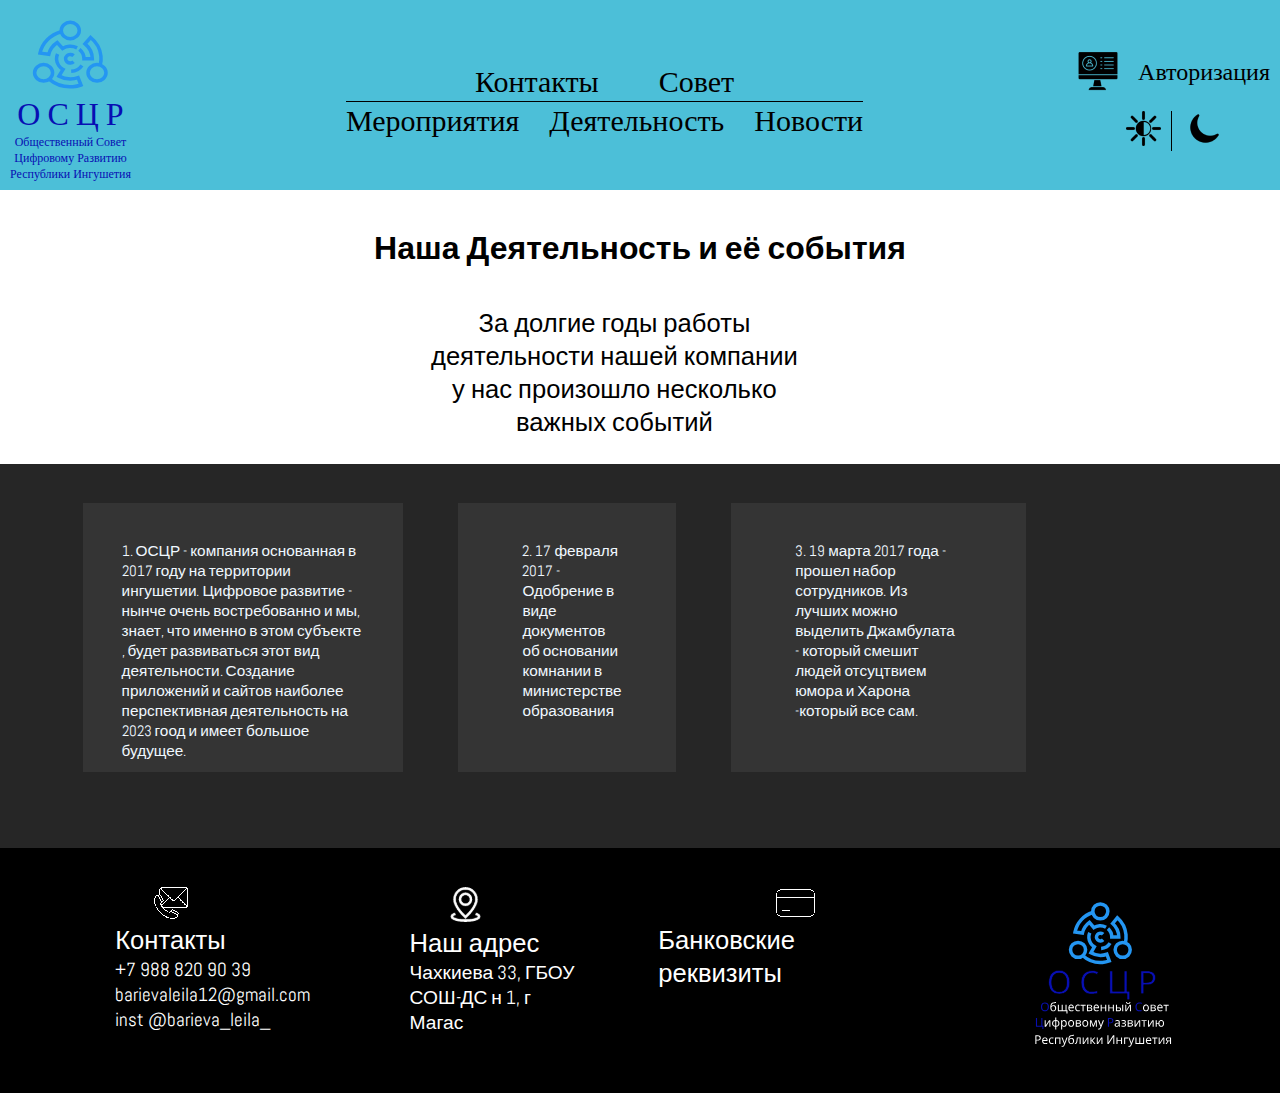
<file: Деятельность/index1.html>
<!DOCTYPE html>
<html lang="en">
<head>
    <meta charset="UTF-8">
    <meta name="viewport" content="width=device-width, initial-scale=1.0">
    <title>Document</title>
    <link rel="stylesheet" href="main.css">
</head>
<body>
    <header class="header">
        <div class="container header__container">
            <div class="header__column">
                <div class="header__logo">

                   <a href="glav\index.html"> <svg xmlns="http://www.w3.org/2000/svg" width="76" height="69" viewBox="0 0 76 69" fill="none">
                        <path d="M45.08 27.91C42.8133 26.73 40.1634 26.12 37.3601 26.29C34.8306 26.44 32.4983 27.22 30.5491 28.43L25.2273 22.57C21.0334 25.39 17.9674 29.53 16.7848 34.33L8.01367 33.14C10.1928 23.08 18.3068 14.78 29.1365 11.73" stroke="#2496F2" stroke-width="3.5" stroke-miterlimit="10"/>
                        <path d="M25.5891 34.02C24.8116 35.74 24.4393 37.65 24.5817 39.64C24.735 41.75 25.4577 43.71 26.5965 45.39C27.7244 47.06 29.2683 48.46 31.0751 49.48L26.9798 56.09C30.2867 57.89 34.1412 58.93 38.2694 58.93C41.0179 58.93 43.635 58.47 46.0659 57.64L48.9677 65.02C46.4382 65.87 43.7445 66.44 40.9303 66.66C31.9511 67.38 23.5305 64.5 17.3765 59.34" stroke="#2496F2" stroke-width="3.5" stroke-miterlimit="10"/>
                        <path d="M49.9204 45.4502C47.6647 48.7402 43.7664 51.0302 39.2002 51.3002" stroke="#2496F2" stroke-width="3.5" stroke-miterlimit="10"/>
                        <path d="M41.5886 41.7899C40.7564 42.5599 39.6724 42.9799 38.5664 43.0399C37.2852 43.1099 35.9822 42.6999 34.9966 41.8199C34.1097 41.0199 33.6498 39.9699 33.6169 38.9099C33.5841 37.7899 34.033 36.6599 34.9638 35.7999C35.588 35.2199 36.3545 34.8499 37.1538 34.6599C38.0298 34.4599 38.9497 34.4999 39.8038 34.7699C40.4389 34.9699 41.0411 35.2999 41.5448 35.7699" stroke="#2496F2" stroke-width="3.5" stroke-miterlimit="10"/>
                        <path d="M47.3916 29.4598C50.2058 31.7498 51.9797 35.0898 51.9797 38.7998H60.3238C60.3238 32.8598 57.5096 27.5198 53.031 23.8398L58.6374 17.5098C64.3644 22.1198 68.2407 28.6698 68.9525 36.1598C69.2481 39.2198 68.9963 42.2098 68.2626 45.0398" stroke="#2496F2" stroke-width="3.5" stroke-miterlimit="10"/>
                        <path d="M38.2704 18.7301C43.2354 18.7301 47.2605 15.0543 47.2605 10.5201C47.2605 5.9858 43.2354 2.31006 38.2704 2.31006C33.3053 2.31006 29.2803 5.9858 29.2803 10.5201C29.2803 15.0543 33.3053 18.7301 38.2704 18.7301Z" stroke="#2496F2" stroke-width="3.5" stroke-miterlimit="10"/>
                        <path d="M65.0096 61.0201C69.9747 61.0201 73.9997 57.3444 73.9997 52.8101C73.9997 48.2758 69.9747 44.6001 65.0096 44.6001C60.0445 44.6001 56.0195 48.2758 56.0195 52.8101C56.0195 57.3444 60.0445 61.0201 65.0096 61.0201Z" stroke="#2496F2" stroke-width="3.5" stroke-miterlimit="10"/>
                        <path d="M11.596 61.0201C16.5611 61.0201 20.5861 57.3444 20.5861 52.8101C20.5861 48.2758 16.5611 44.6001 11.596 44.6001C6.63095 44.6001 2.60596 48.2758 2.60596 52.8101C2.60596 57.3444 6.63095 61.0201 11.596 61.0201Z" stroke="#2496F2" stroke-width="3.5" stroke-miterlimit="10"/>
                        </svg></a> 
                        <span>О С Ц Р</span>
                        <ul>
                            <li>Общественный Совет</li>
                            <li>Цифровому Развитию</li>
                            <li>Республики Ингушетия</li>
                        </ul>
                </div>
            </div>
            <div class="header__column">
                <div class="header__nav">
                  
                    <ul>
                        <li>
                            <a href="#foot">
                            Контакты
                        </a>
                    </li>
                        <li>
                        </li>
                        <li>
                            <a href="C:\Users\user\Desktop\glavnaya\Sovet\index3.html">
                                Совет
                            </a>
                        </li>
                    </ul>
                    <ul>
                        <li><a href="C:\Users\user\Desktop\glavnaya\мероприятия\index5.html">
                            Мероприятия
                        </a></li>
                        <li>
                            <a href="C:\Users\user\Desktop\glavnaya\Деятельность\index1.html">
                                Деятельность
                            </a>
                        </li>
                        <li><a href="C:\Users\user\Desktop\glavnaya\news\index2.html">
                            Новости
                        </a></li>
                    </ul>
                </div>
            </div>
            <div class="header__column header__column--right">
                <a href="авторизация\index4.html">
                    <img src="img/1.png" alt="">
                    Авторизация
                </a>
                <ul>
                    <li>
                        <img src="img/2.png" alt="">
                    </li>
                    <li>
                        <img src="img/3.png" alt="">
                    </li>
                </ul>
            </div>
        </div>
    </header>
    <main>
        <section><h1 class="h1">Наша Деятельность и её события</h1>
            <p class="paragraf">
                За долгие годы работы деятельности нашей компании
                у нас произошло несколько важных событий
            </p></section>
        <section>
           <aside class="cont">
            <div class="bac">  
                <p class="oscr">1. ОСЦР - компания основанная в 2017 году на территории ингушетии. Цифровое развитие - нынче очень востребованно и мы, знает, что именно в этом субъекте , будет развиваться этот вид деятельности.
                Создание приложений и сайтов наиболее перспективная деятельность на 2023 гоод и имеет большое будущее.  
                </p>
                </div>
               <div class="di"> <p class="oscr"> 2. 17 февраля 2017 - Одобрение в виде документов об основании комнании в министерстве образования </p>
               </div>
               <div class="fo"> <p class="oscr" id="d">3. 19 марта 2017 года - прошел набор сотрудников.
                Из лучших можно выделить Джамбулата - который смешит людей отсуцтвием юмора и Харона -который все сам.
                </p></div>
                <p></p>
            </aside>
            
        </section>
    </main>
    <footer class="footer" id="foot">
        <section class="contakt">
            <img class="kontac" src="img/kontact.svg">
            <p class="konta">Контакты</p>
            <p class="kont">+7 988 820 90 39</p>
            <p class="kont">barievaleila12@gmail.com</p>
            <p class="kont">inst @barieva_leila_</p>
        </section>
        <section class="adres">
            <img class="ad" src="img/download 5.svg">
            <p class="adre">Наш адрес</p>
            <p class="adr">Чахкиева 33, ГБОУ <br>СОШ-ДС н 1, г Магас</p>
        </section>
        <section class="bank">
            <img class="bank-kar" src="img/download 4.svg">
            <p class="ban">Банковские реквизиты</p>
        </section>
        <section class="footer-logo">
            <img src="img/Logo Общественный совет Final (1) 5 (1).svg">
        </section>
    </footer>
</body>
</html>
</file>
<file: Деятельность/main.css>
@import url('https://fonts.googleapis.com/css2?family=Abel&display=swap');
* {
    font-family: 'Abel', sans-serif;
    margin: 0;
    padding: 0;
}
.h1 {
    font-size: 2.5vw;
    font-family: 'Abel', sans-serif;
    margin: 3vw;
    text-align: center;
}
.cont {
    background-color: rgba(0, 0, 0, 0.85);
    width: 100%;
    height: 30vw;
    color: aliceblue;
    box-sizing: border-box;
}
.bac {
    display: inline-flex;
    width: 25vw;
    height: 21vw;
    background-color: rgba(56, 56, 56, 0.80);
    margin: 3vw;
    margin-left: 6.5vw;
    color: aliceblue;
    padding: 3vw;
    font-size: 1.2vw;
}
.di{
    display: inline-flex;
    width: 17vw;
    height: 21vw;
    background-color: rgba(56, 56, 56, 0.80);
    margin: 1vw;
    color: aliceblue;
    padding: 5vw;
    padding-top: 3vw;
    font-size: 1.2vw;
}
.fo{
    display: inline-flex;
    width: 23vw;
    height: 21vw;
    background-color: rgba(56, 56, 56, 0.80);
    margin: 1vw;
    color: aliceblue;
    padding: 5vw;
    padding-top: 3vw;
    margin-left: 3vw;
    font-size: 1.2vw;
}
.paragraf {
    font-size: 2vw;
    margin: 2vw;
    width: 30vw;
    text-align: center;
    margin-left: 33vw;
}
*{
    margin: 0;
    padding: 0;
    box-sizing: border-box;
}
h1,h2,h3,h4,h5,h6 {
    margin: 0;

}
ul {
    list-style: none;
    margin: 0;
}
.container {
    width: 1260px;
    margin: 0 auto;
}
.header {
    width: 100%;
    height: 190px;
    background-color: #4CBFD8;
}
.header__container {
    display: flex;
    justify-content: space-between;
    align-items: center;
    padding-top: 20px;
    /* gap: 30px; */
}
.header__logo {
    display: flex;
    flex-direction: column;
    align-items: center;
}
.header__logo span {
    color: #080FB3;
text-align: center;
font-family: Abel;
font-size: 32px;
font-style: normal;
font-weight: 400;
line-height: normal;
}

.header__logo li {
    color: #080FB3;
text-align: center;
font-family: Abel;
font-size: 12px;
font-style: normal;
font-weight: 400;
line-height: normal;
}
.header__nav a {
    text-decoration: none;
    color: #000;
text-align: center;
font-family: Abel;
font-size: 30px;
font-style: normal;
font-weight: 400;
line-height: normal;
}
.header__nav a:hover {
    text-decoration: underline;
}
.header__nav {
    display: flex;
    flex-direction: column;
    align-items: center;
    justify-content: center;
}
.header__nav ul:last-child {
    border-top: 1px solid #000;
}
.header__nav ul {
    display: flex;
    align-items: center;
    gap: 30px;
}
.header__column--right {
    display: flex;
    flex-direction: column;
    align-items: center;
    gap: 20px;
}
.header__column--right a {
    display: flex;
    text-decoration: none;
    align-items: center;
    gap: 20px;
    color: #000;
text-align: center;
font-family: Abel;
font-size: 24px;
font-style: normal;
font-weight: 400;
line-height: normal;
}
.header__column--right ul {
    display: flex;
    gap: 15px;
    align-items: center;
}
.header__column--right li {
    cursor: pointer;
}
.header__column--right li:first-child {
    border-right: 1px solid #000;
    padding-right: 10px;

}
.footer {
    background-color: #000;
    color: white;
    display: flex;
}

.contakt {
    margin-top: 3vw;
    margin-left: 9vw;
    max-width: 14vw;
}
.kontac {
    margin-left: 3vw;
}

.konta {
    font-size: 2vw;
}
.kont {
    font-size: 1.5vw;
}

.adres {
    margin-top: 3vw;
    margin-left: 9vw;
    max-width: 14vw;
}

.ad {
    margin-left: 3vw;
}
.adre {
    font-size: 2vw;
}

.adr {
    font-size: 1.5vw;
}

.bank {
    margin-top: 3vw;
    margin-left: 6vw;

}
.bank-kar {
    margin-left: 9vw;
}

.ban {
    font-size: 2vw;
}

.footer-logo {
    margin-top: -1.5vw;
}
</file>
